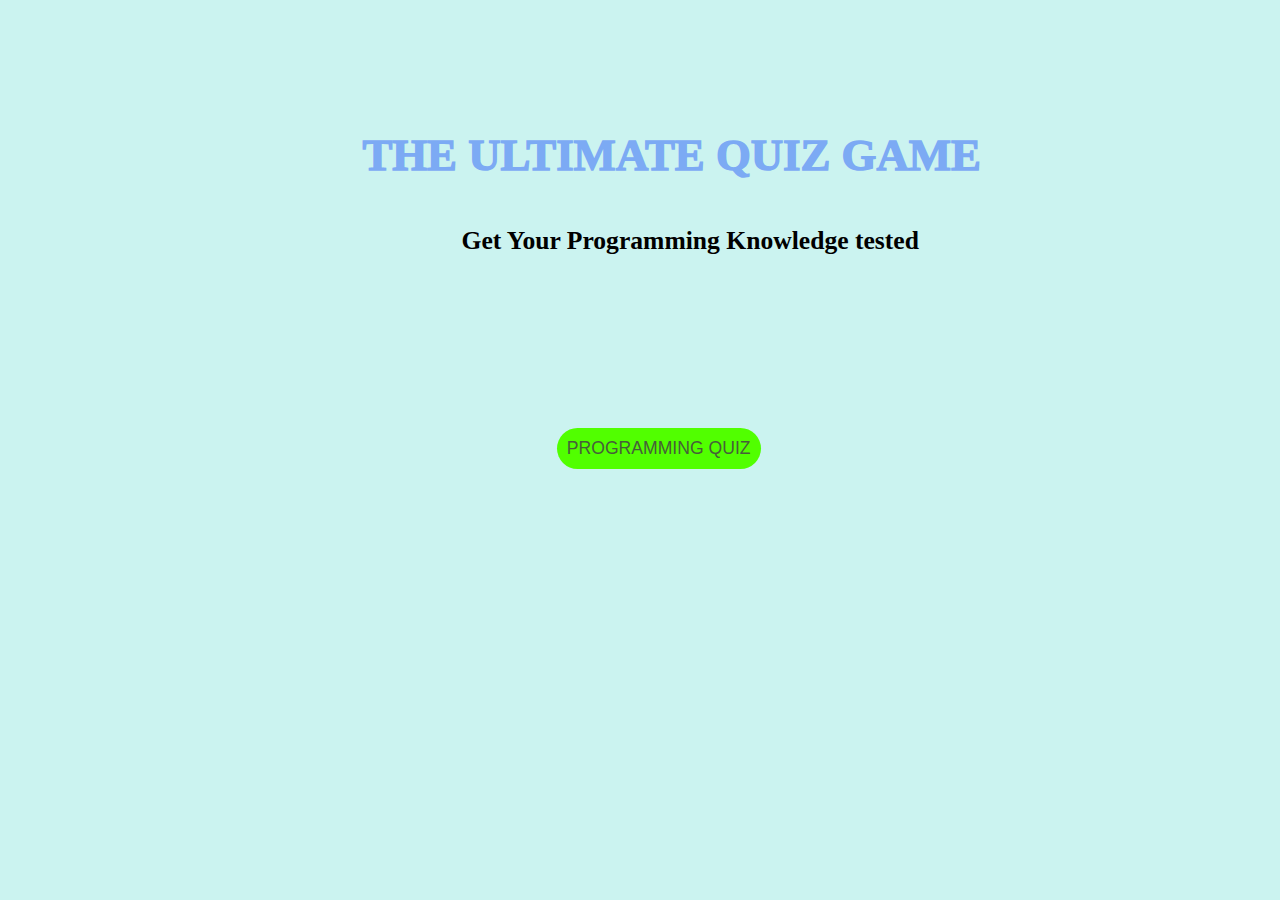
<file: Quiz Game/index.html>
<!DOCTYPE html>
<html lang="en">
  <head>
    <meta charset="UTF-8" />
    <meta name="viewport" content="width=device-width, initial-scale=1.0" />
    <title>It's Quiz Time</title>
    <link href="style.css" rel="stylesheet" />
  </head>
  <body>
    <div class="highscore hidden">
      Current High Score:
      <span id="highScore" class="hidden">0</span>
    </div>

    <div class="modal-home" id="modal-home">
      <h3 class="heading-primary">THE ULTIMATE QUIZ GAME</h3>
      <p class="question-primary">Get Your Programming Knowledge tested</p>
      <div class="flex">
        <button class="programming-quiz-btn" id="programming-quiz-btn">
          PROGRAMMING QUIZ
        </button>
      </div>
    </div>

    <div class="modal-instructions hidden" id="modal-instructions">
      <p>INSTRUCTIONS FOR THE QUIZ</p>
      <li>
        10 options will appear on your screen,you have a time of just 5 seconds
        per question
      </li>
      <li>Each question carries 1 mark</li>
      <li>Only one selection is allowed</li>
      <li>If you feel,you haven't scored good ,you can restart the quiz</li>

      <button id="agree">ACCEPT</button>
      <button id="reject">REJECT</button>
    </div>

    <div class="modal hidden">
      <div class="final-score" id="final-score">
        Your Score: <span class="" id="score">0</span>
      </div>

      <div class="text-msg" id="text-msg"></div>

      <h3 class="attempted-text">
        No of Attempted questions: <span class="attempt" id="attempt"></span>
      </h3>

      <h3 class="corrected-text">
        No of Questions right: <span class="correct" id="correct"> </span>
      </h3>

      <h3 class="rejected-text">
        No of Questions wrong: <span class="wrong" id="wrong"> </span>
      </h3>

      <h3 class="unattempted-text">
        No of Questions unattempted:
        <span class="unattempted" id="unattempted"> </span>
      </h3>

      <button id="restart-btn">PLAY AGAIN?</button>
      <button id="modal-btn" class="modal-btn">GO TO HOME</button>
    </div>

    <div class="timer hidden" id="timer">5</div>

    <center>
      <div class="quiz-box">
        <button class="btn hidden" id="start-btn">LETS START</button>
        <p class="questions" id="question"></p>

        <div id="chooseoptions" class="chooseoptions hidden">
          <ul class="all-options" id="all-options">
            <li class="options" id="opt1"></li>
            <li class="options" id="opt2"></li>
            <li class="options" id="opt3"></li>
            <li class="options" id="opt4"></li>
            <li class="options" id="opt5"></li>
            <li class="options" id="opt6"></li>
          </ul>
        </div>
      </div>
    </center>

    <!-- <button id="restart-btn" class="restart-btn">RESTART</button> -->

    <script src="script.js"></script>
  </body>
</html>
</file>
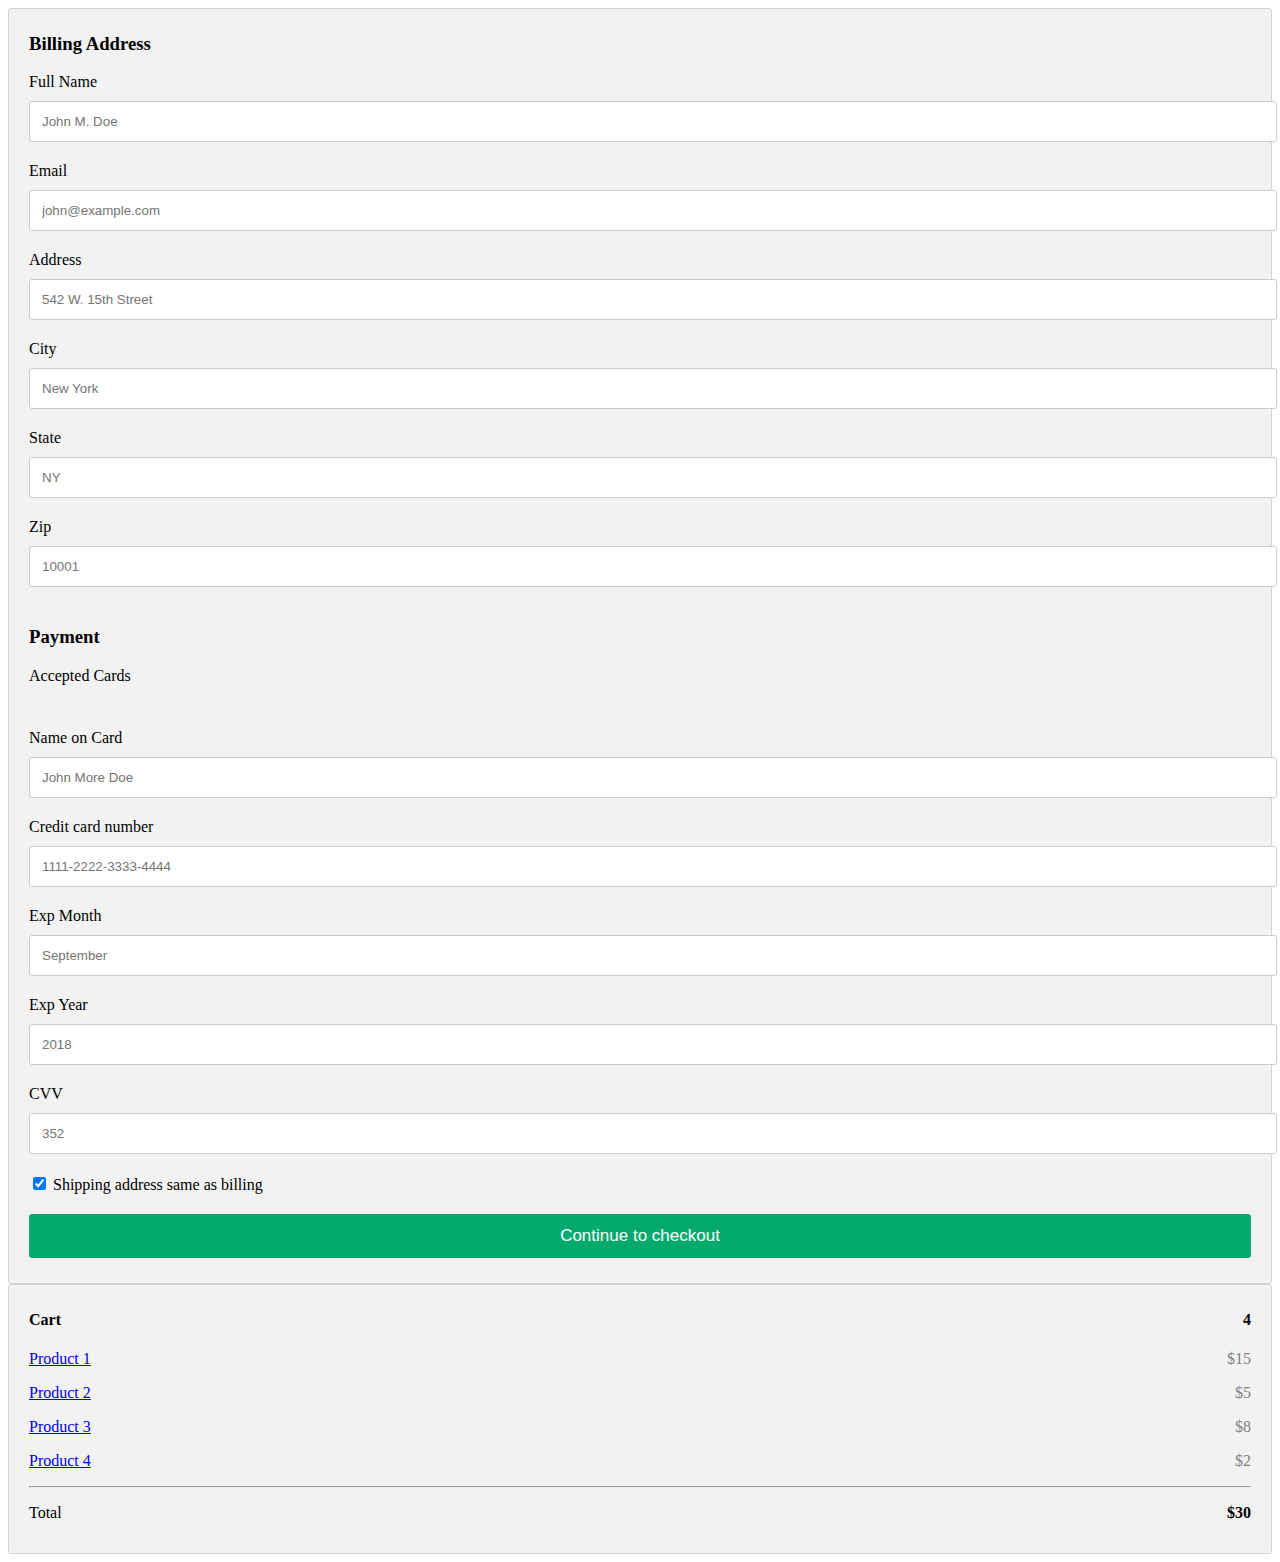
<file: E-Learning Website/checkout.html>
<!DOCTYPE html>
<html lang="en">
<hea>
  <meta charset="UTF-8">
  <meta name="viewport" content="width=device-width, initial-scale=1.0">
  <title>Document</title>
  
  <link href="checkout.css"  rel="stylesheet">
</head>
<body>
  
<div class="row">
  <div class="col-75">
    <div class="container">
      <form action="/action_page.php">
        <div class="row">
          <div class="col-50">
            <h3>Billing Address</h3>
            <label for="fname"><i class="fa fa-user"></i> Full Name</label>
            <input
              type="text"
              id="fname"
              name="firstname"
              placeholder="John M. Doe"
            />
            <label for="email"><i class="fa fa-envelope"></i> Email</label>
            <input
              type="text"
              id="email"
              name="email"
              placeholder="john@example.com"
            />
            <label for="adr"
              ><i class="fa fa-address-card-o"></i> Address</label
            >
            <input
              type="text"
              id="adr"
              name="address"
              placeholder="542 W. 15th Street"
            />
            <label for="city"><i class="fa fa-institution"></i> City</label>
            <input type="text" id="city" name="city" placeholder="New York" />

            <div class="row">
              <div class="col-50">
                <label for="state">State</label>
                <input type="text" id="state" name="state" placeholder="NY" />
              </div>
              <div class="col-50">
                <label for="zip">Zip</label>
                <input type="text" id="zip" name="zip" placeholder="10001" />
              </div>
            </div>
          </div>

          <div class="col-50">
            <h3>Payment</h3>
            <label for="fname">Accepted Cards</label>
            <div class="icon-container">
              <i class="fa fa-cc-visa" style="color: navy"></i>
              <i class="fa fa-cc-amex" style="color: blue"></i>
              <i class="fa fa-cc-mastercard" style="color: red"></i>
              <i class="fa fa-cc-discover" style="color: orange"></i>
            </div>
            <label for="cname">Name on Card</label>
            <input
              type="text"
              id="cname"
              name="cardname"
              placeholder="John More Doe"
            />
            <label for="ccnum">Credit card number</label>
            <input
              type="text"
              id="ccnum"
              name="cardnumber"
              placeholder="1111-2222-3333-4444"
            />
            <label for="expmonth">Exp Month</label>
            <input
              type="text"
              id="expmonth"
              name="expmonth"
              placeholder="September"
            />

            <div class="row">
              <div class="col-50">
                <label for="expyear">Exp Year</label>
                <input
                  type="text"
                  id="expyear"
                  name="expyear"
                  placeholder="2018"
                />
              </div>
              <div class="col-50">
                <label for="cvv">CVV</label>
                <input type="text" id="cvv" name="cvv" placeholder="352" />
              </div>
            </div>
          </div>
        </div>
        <label>
          <input type="checkbox" checked="checked" name="sameadr" /> Shipping
          address same as billing
        </label>
        <input type="submit" value="Continue to checkout" class="btn" />
      </form>
    </div>
  </div>

  <div class="col-25">
    <div class="container">
      <h4>
        Cart
        <span class="price" style="color: black">
          <i class="fa fa-shopping-cart"></i>
          <b>4</b>
        </span>
      </h4>
      <p><a href="#">Product 1</a> <span class="price">$15</span></p>
      <p><a href="#">Product 2</a> <span class="price">$5</span></p>
      <p><a href="#">Product 3</a> <span class="price">$8</span></p>
      <p><a href="#">Product 4</a> <span class="price">$2</span></p>
      <hr />
      <p>
        Total <span class="price" style="color: black"><b>$30</b></span>
      </p>
    </div>
  </div>
</div>

</body>
</html>
</file>
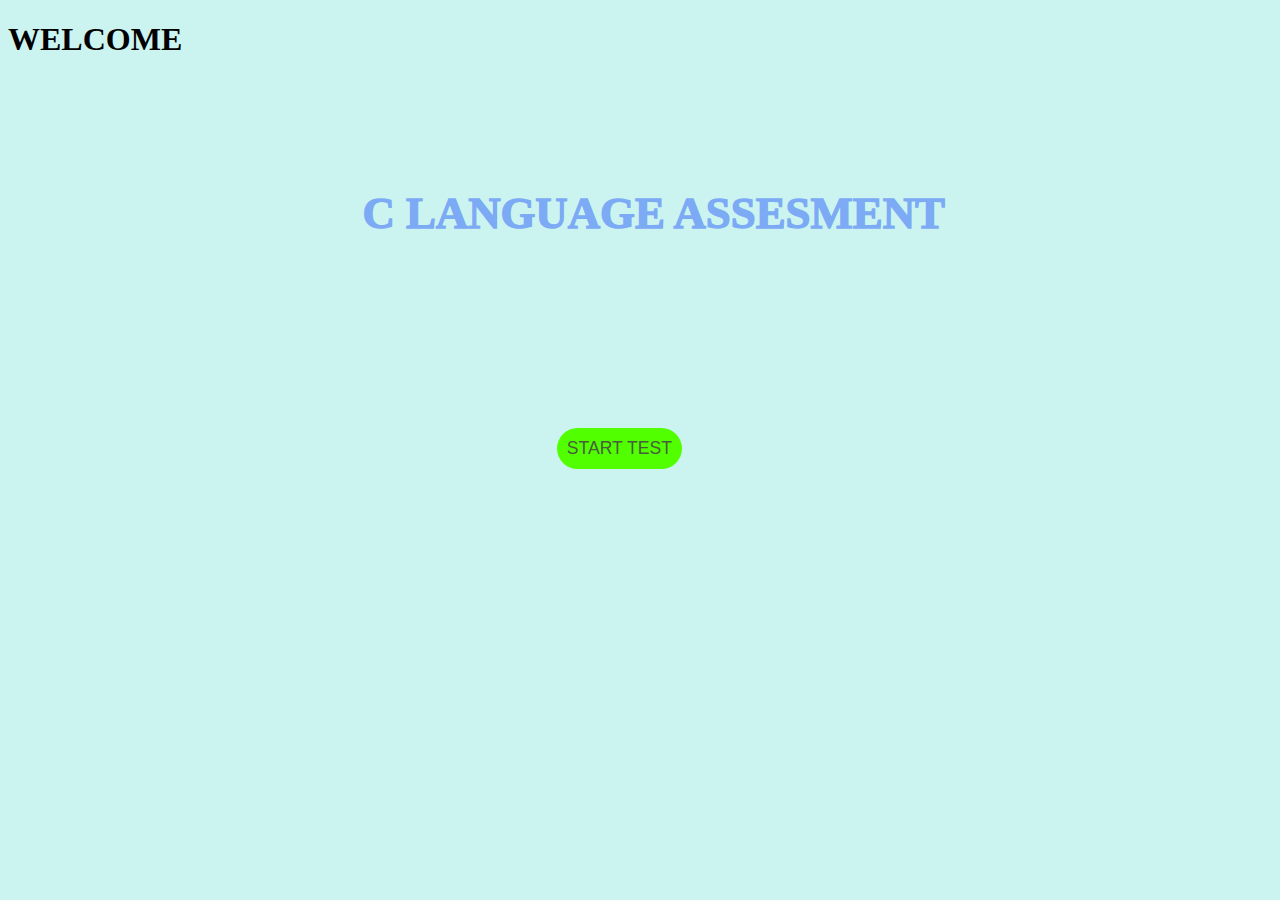
<file: E-Learning Website/quiz1.html>
<!DOCTYPE html>
<html lang="en">
<head>
  <meta charset="UTF-8">
  <meta name="viewport" content="width=device-width, initial-scale=1.0">
  <link href="quiz1.css" rel="stylesheet"></link>
  <title>Document</title>
</head>
<body>

  <h1 class="welcoming">WELCOME <span id="userName"></span></h1>
   <div class="highscore hidden">
      Current High Score:
      <span id="highScore" class="hidden">0</span>
    </div>

    <div class="modal-home" id="modal-home">
      <h3 class="heading-primary">C LANGUAGE ASSESMENT</h3>
      <p class="question-primary"></p>
      <div class="flex">
        <button class="programming-quiz-btn" id="programming-
        -btn">
          START TEST
        </button>
      </div>
    </div>

    <div class="modal-instructions hidden" id="modal-instructions">
      <p>INSTRUCTIONS FOR THE EXAM</p>
      <li>
        10 options will appear on your screen,you have a time of just 5 seconds
        per question
      </li>
      <li>Each question carries 1 mark</li>
      <li>Only one selection is allowed</li>
      <li>If you feel,you haven't scored good ,you can restart the exam</li>

      <button id="agree">ACCEPT</button>
      <button id="reject">REJECT</button>
    </div>

    <div class="modal hidden">
      <div class="final-score" id="final-score">
        Your Score: <span class="" id="score">0</span>
      </div>

      <div class="text-msg" id="text-msg"></div>

      <h3 class="attempted-text">
        No of Attempted questions: <span class="attempt" id="attempt"></span>
      </h3>

      <h3 class="corrected-text">
        No of Questions right: <span class="correct" id="correct"> </span>
      </h3>

      <h3 class="rejected-text">
        No of Questions wrong: <span class="wrong" id="wrong"> </span>
      </h3>

      <h3 class="unattempted-text">
        No of Questions unattempted:
        <span class="unattempted" id="unattempted"> </span>
      </h3>

      <button id="restart-btn">START AGAIN?</button>
      <button id="modal-btn" class="modal-btn">GO TO HOME</button>
    </div>

    <div class="timer hidden" id="timer">5</div>

    <center>
      <div class="quiz-box">
        <button class="btn hidden" id="start-btn">LETS START</button>
        <p class="questions" id="question"></p>

        <div id="chooseoptions" class="chooseoptions hidden">
          <ul class="all-options" id="all-options">
            <li class="options" id="opt1"></li>
            <li class="options" id="opt2"></li>
            <li class="options" id="opt3"></li>
            <li class="options" id="opt4"></li>
            <li class="options" id="opt5"></li>
            <li class="options" id="opt6"></li>
          </ul>
        </div>
      </div>
    </center>

   
  <script src="quiz1.js"></script>
</body>
</html>
</file>
<file: Quiz Game/style.css>
body {
  background: rgb(203, 243, 240);
}

.modal-home {
  margin-top: 50px;
  width: 50%;
  padding-left: 4.8rem;
  margin: 0 auto;
}

.heading-primary {
  color: rgba(106, 154, 245, 0.836);
  padding: 0 auto;
  font-size: 2.8rem;
  font-weight: 1000;
  font-family: "Inter";
}

.question-primary {
  font-size: 1.6rem;
  font-weight: 600;
  padding-left: 6.2rem;
}

.flex {
  margin-top: 2rem;
  position: absolute;
  top: 44%;
  left: 43.5%;
  display: grid;
  gap: 2rem;
  justify-content: center;
  align-items: center;
}

.programming-quiz-btn {
  border-radius: 50px;
  padding: 10px;
  background-color: rgb(81, 255, 0);
  color: #465f3a;
  font-size: 1.1rem;
  font-weight: 500;
  border: none;
}

.gk-quiz-btn {
  border-radius: 50px;
  padding: 10px;
  background-color: #465f3a;
  color: rgb(81, 255, 0);
  font-size: 1.1rem;
  font-weight: 500;
  border: none;
}

.programming-quiz-btn:hover,
.gk-quiz-btn:hover {
  cursor: pointer;
  transform: scale(1.05);
  transition: 1s all;
}

.quiz-box {
  width: 50rem;
  margin: 5rem auto;
}

.quiz-box h1 {
  transition: 2s all;
  font-size: 2 0.1rem;
  padding-left: 6.8rem;
}

.quiz-box .questions {
  transition: 2s all;
  font-size: 1.5rem;
  padding: 18px;
  margin: 10 auto;
  font-weight: 700;
}

.quiz-box .all-options {
  margin-top: 5px;
  display: grid;
  grid-template-columns: repeat(2, 5fr);
  gap: 1rem;
  list-style: none;
  transition: 2s all;
  font-size: 1.1rem;
}

.quiz-box .all-options .options {
  font-weight: 400;
  cursor: pointer;
}

.quiz-box .all-options .options:hover,
.quiz-box .all-options .options:link {
  font-weight: 900;
  cursor: pointer;
}

.fontWeight {
  font-weight: 900;
}

.hidden {
  display: none;
  visibility: hidden;
}

#score-box {
  color: red;
}

#score {
  color: green;
}

.unclickable {
  pointer-events: none;
}

#start-btn {
  font-size: 2.4rem;
  font-weight: 800;
  font-family: sans-serif;
  background-color: rgb(94, 219, 94);
  border-radius: 50px;
  padding: 5px 25px;
  border: none;
  cursor: pointer;
  color: #fff;
}

.questions {
  color: red;
  font-size: 2.1rem;
  font-weight: 600;
  color: #000;
  font-family: "Times New Roman", Times, serif;
  padding: 10px;
  margin-left: 30px;
}

.options {
  color: green;
  font-size: 1.5rem;
  font-weight: 300;
  font-family: sans-serif;
  color: #000;
}

.final-score {
  color: red;
  font-size: 2.5rem;
  font-weight: 900;
  font-style: italic;
}

.modal {
  position: absolute;
  top: 50%;
  left: 50%;
  transform: translate(-50%, -50%);
  width: 50%;
  background-color: rgb(148, 247, 148);
  padding: 6rem;
  border-radius: 5px;
  box-shadow: 0 3rem 5rem rgba(0, 0, 0, 0.3);
  z-index: 1;
}

.timer {
  width: 40px;
  border-radius: 50%;
  padding: 15px;
  display: flex;
  align-items: center;
  justify-content: center;
  font-size: 2.6rem;
  font-weight: 600;
  color: rgb(235, 13, 31);
  margin: 0 auto;
  transform: scale(0.6);
  transition: 1s all;
  background-color: #fff;
  border: 5px solid rgb(235, 13, 31);
  margin-bottom: 2rem;
}

.attempted-text,
.corrected-text,
.rejected-text,
.unattempted-text {
  margin-top: 1.1rem;
  display: block;
  font-size: 1.2rem;
  font-weight: 900;
}

.attempt,
.correct,
.wrong,
.unattempted {
  font-weight: 600;
  font-size: 1rem;
}

.modal-instructions {
  position: absolute;
  top: 50%;
  left: 50%;
  transform: translate(-50%, -50%);
  width: 50%;
  background-color: rgb(148, 247, 148);
  padding: 3rem;
  border-radius: 5px;
  box-shadow: 0 3rem 5rem rgba(0, 0, 0, 0.3);
  z-index: 1;
}

#agree {
  margin-top: 2rem;
  background-color: transparent;
  border-radius: 50px;
  padding: 10px;
  font-size: 1.2rem;
  font-weight: 500;
  font-family: sans-serif;
  border: 2px solid #465f3a;
  color: green;
}

#reject {
  margin-left: 0.3rem;
  margin-top: 2rem;
  background-color: transparent;
  border-radius: 50px;
  padding: 10px;
  font-size: 1.2rem;
  font-weight: 500;
  font-family: sans-serif;
  border: none;
  color: red;
  border: 2px solid #465f3a;
}

#agree:hover,
#reject:hover {
  cursor: pointer;
}

#agree:hover {
  background-color: #2dee3d;
  color: darkgreen;
  transition: 1s all;
}

#reject:hover {
  background-color: rgb(241, 35, 35);
  color: white;
  transition: 1s all;
}

.modal-instructions p {
  color: rgb(226, 35, 35);
  font-family: serif;
  font-size: 1.6rem;
  font-weight: 500;
  padding: 10 20;
}

.modal-instructions li {
  list-style: none;
  font-size: 1rem;
  font-weight: 600;
  font-style: bold;
  font-family: sans-serif;
  padding: 1rem;
}

.high-score {
  font-style: italic;
  margin-top: 1rem;
  color: blue;
  font-size: 2.5rem;
  font-weight: 900;
  margin-bottom: 1rem;
}

#restart-btn {
  border-radius: 50px;
  padding: 15px;
  background-color: transparent;
  border: 1px solid #465f3a;
  font-size: 1.4rem;
  font-weight: 500;
  font-family: sans-serif;
}

.modal-btn {
  margin-left: 1rem;
  border-radius: 50px;
  padding: 15px;
  background-color: red;
  font-size: 1.4rem;
  font-family: sans-serif;
  font-weight: 800;
  border: none;
}

#restart-btn:hover,
.modal-btn:hover {
  cursor: pointer;
}

.highscore {
  margin-top: 2rem;
  font-style: italic;
  font-size: 2.8rem;
  color: red;
  display: flex;
  justify-content: flex-end;
  margin-right: 4rem;
  font-weight: 500;
}

.text-msg {
  font-size: 1.4rem;
  font-weight: 300;
  font-family: serif;
  margin-top: 1rem;
  font-style: italic;
}
</file>
<file: E-Learning Website/checkout.css>
.row {
  display: -ms-flexbox; /* IE10 */
  display: flex;
  -ms-flex-wrap: wrap; /* IE10 */
  flex-wrap: wrap;
  margin: 0 -16px;
}

.col-25 {
  -ms-flex: 25%; /* IE10 */
  flex: 25%;
}

.col-50 {
  -ms-flex: 50%; /* IE10 */
  flex: 50%;
}

.col-75 {
  -ms-flex: 75%; /* IE10 */
  flex: 75%;
}

.col-25,
.col-50,
.col-75 {
  padding: 0 16px;
}

.container {
  background-color: #f2f2f2;
  padding: 5px 20px 15px 20px;
  border: 1px solid lightgrey;
  border-radius: 3px;
}

input[type="text"] {
  width: 100%;
  margin-bottom: 20px;
  padding: 12px;
  border: 1px solid #ccc;
  border-radius: 3px;
}

label {
  margin-bottom: 10px;
  display: block;
}

.icon-container {
  margin-bottom: 20px;
  padding: 7px 0;
  font-size: 24px;
}

.btn {
  background-color: #04aa6d;
  color: white;
  padding: 12px;
  margin: 10px 0;
  border: none;
  width: 100%;
  border-radius: 3px;
  cursor: pointer;
  font-size: 17px;
}

.btn:hover {
  background-color: #45a049;
}

span.price {
  float: right;
  color: grey;
}

@media (max-width: 800px) {
  .row {
    flex-direction: column-reverse;
  }
  .col-25 {
    margin-bottom: 20px;
  }
}
</file>
<file: E-Learning Website/quiz1.css>
.hidden {
  display: none;
  visibility: hidden;
}

.all-options {
  list-style: none;
}
.unclickable {
  pointer-events: none;
}
body {
  background: rgb(203, 243, 240);
}

.modal-home {
  margin-top: 50px;
  width: 50%;
  padding-left: 4.8rem;
  margin: 0 auto;
}

.heading-primary {
  color: rgba(106, 154, 245, 0.836);
  padding: 0 auto;
  font-size: 2.8rem;
  font-weight: 1000;
  font-family: "Inter";
}

.question-primary {
  font-size: 1.6rem;
  font-weight: 600;
  padding-left: 6.2rem;
}

.flex {
  margin-top: 2rem;
  position: absolute;
  top: 44%;
  left: 43.5%;
  display: grid;
  gap: 2rem;
  justify-content: center;
  align-items: center;
}

.programming-quiz-btn {
  border-radius: 50px;
  padding: 10px;
  background-color: rgb(81, 255, 0);
  color: #465f3a;
  font-size: 1.1rem;
  font-weight: 500;
  border: none;
}

.gk-quiz-btn {
  border-radius: 50px;
  padding: 10px;
  background-color: #465f3a;
  color: rgb(81, 255, 0);
  font-size: 1.1rem;
  font-weight: 500;
  border: none;
}

.programming-quiz-btn:hover,
.gk-quiz-btn:hover {
  cursor: pointer;
  transform: scale(1.05);
  transition: 1s all;
}

.quiz-box {
  width: 50rem;
  margin: 5rem auto;
}

.quiz-box h1 {
  transition: 2s all;
  font-size: 2 0.1rem;
  padding-left: 6.8rem;
}

.quiz-box .questions {
  transition: 2s all;
  font-size: 1.5rem;
  padding: 18px;
  margin: 10 auto;
  font-weight: 700;
}

.quiz-box .all-options {
  margin-top: 5px;
  display: grid;
  grid-template-columns: repeat(2, 5fr);
  gap: 1rem;
  list-style: none;
  transition: 2s all;
  font-size: 1.1rem;
}

.quiz-box .all-options .options {
  font-weight: 400;
  cursor: pointer;
}

.quiz-box .all-options .options:hover,
.quiz-box .all-options .options:link {
  font-weight: 900;
  cursor: pointer;
}

.fontWeight {
  font-weight: 900;
}

.hidden {
  display: none;
  visibility: hidden;
}

#score-box {
  color: red;
}

#score {
  color: green;
}

.unclickable {
  pointer-events: none;
}

#start-btn {
  font-size: 2.4rem;
  font-weight: 800;
  font-family: sans-serif;
  background-color: rgb(94, 219, 94);
  border-radius: 50px;
  padding: 5px 25px;
  border: none;
  cursor: pointer;
  color: #fff;
}

.questions {
  color: red;
  font-size: 2.1rem;
  font-weight: 600;
  color: #000;
  font-family: "Times New Roman", Times, serif;
  padding: 10px;
  margin-left: 30px;
}

.options {
  color: green;
  font-size: 1.5rem;
  font-weight: 300;
  font-family: sans-serif;
  color: #000;
}

.final-score {
  color: red;
  font-size: 2.5rem;
  font-weight: 900;
  font-style: italic;
}

.modal {
  position: absolute;
  top: 50%;
  left: 50%;
  transform: translate(-50%, -50%);
  width: 50%;
  background-color: rgb(148, 247, 148);
  padding: 6rem;
  border-radius: 5px;
  box-shadow: 0 3rem 5rem rgba(0, 0, 0, 0.3);
  z-index: 1;
}

.timer {
  width: 40px;
  border-radius: 50%;
  padding: 15px;
  display: flex;
  align-items: center;
  justify-content: center;
  font-size: 2.6rem;
  font-weight: 600;
  color: rgb(235, 13, 31);
  margin: 0 auto;
  transform: scale(0.6);
  transition: 1s all;
  background-color: #fff;
  border: 5px solid rgb(235, 13, 31);
  margin-bottom: 2rem;
}

.attempted-text,
.corrected-text,
.rejected-text,
.unattempted-text {
  margin-top: 1.1rem;
  display: block;
  font-size: 1.2rem;
  font-weight: 900;
}

.attempt,
.correct,
.wrong,
.unattempted {
  font-weight: 600;
  font-size: 1rem;
}

.modal-instructions {
  position: absolute;
  top: 50%;
  left: 50%;
  transform: translate(-50%, -50%);
  width: 50%;
  background-color: rgb(148, 247, 148);
  padding: 3rem;
  border-radius: 5px;
  box-shadow: 0 3rem 5rem rgba(0, 0, 0, 0.3);
  z-index: 1;
}

#agree {
  margin-top: 2rem;
  background-color: transparent;
  border-radius: 50px;
  padding: 10px;
  font-size: 1.2rem;
  font-weight: 500;
  font-family: sans-serif;
  border: 2px solid #465f3a;
  color: green;
}

#reject {
  margin-left: 0.3rem;
  margin-top: 2rem;
  background-color: transparent;
  border-radius: 50px;
  padding: 10px;
  font-size: 1.2rem;
  font-weight: 500;
  font-family: sans-serif;
  border: none;
  color: red;
  border: 2px solid #465f3a;
}

#agree:hover,
#reject:hover {
  cursor: pointer;
}

#agree:hover {
  background-color: #2dee3d;
  color: darkgreen;
  transition: 1s all;
}

#reject:hover {
  background-color: rgb(241, 35, 35);
  color: white;
  transition: 1s all;
}

.modal-instructions p {
  color: rgb(226, 35, 35);
  font-family: serif;
  font-size: 1.6rem;
  font-weight: 500;
  padding: 10 20;
}

.modal-instructions li {
  list-style: none;
  font-size: 1rem;
  font-weight: 600;
  font-style: bold;
  font-family: sans-serif;
  padding: 1rem;
}

.high-score {
  font-style: italic;
  margin-top: 1rem;
  color: blue;
  font-size: 2.5rem;
  font-weight: 900;
  margin-bottom: 1rem;
}

#restart-btn {
  border-radius: 50px;
  padding: 15px;
  background-color: transparent;
  border: 1px solid #465f3a;
  font-size: 1.4rem;
  font-weight: 500;
  font-family: sans-serif;
}

.modal-btn {
  margin-left: 1rem;
  border-radius: 50px;
  padding: 15px;
  background-color: red;
  font-size: 1.4rem;
  font-family: sans-serif;
  font-weight: 800;
  border: none;
}

#restart-btn:hover,
.modal-btn:hover {
  cursor: pointer;
}

.highscore {
  margin-top: 2rem;
  font-style: italic;
  font-size: 2.8rem;
  color: red;
  display: flex;
  justify-content: flex-end;
  margin-right: 4rem;
  font-weight: 500;
}

.text-msg {
  font-size: 1.4rem;
  font-weight: 300;
  font-family: serif;
  margin-top: 1rem;
  font-style: italic;
}
</file>
